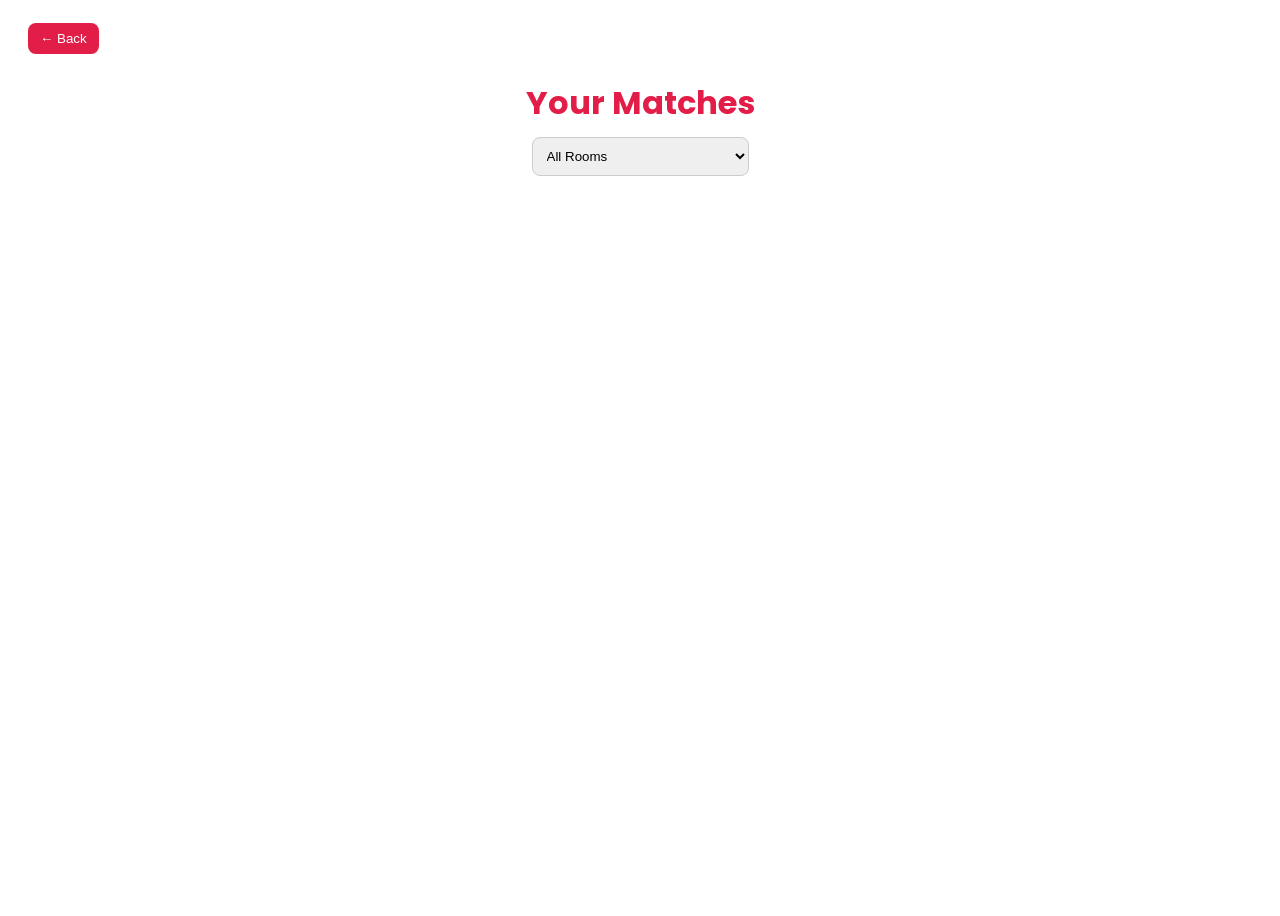
<file: matches.html>
<!DOCTYPE html>
<html lang="en">

<head>
<meta charset="UTF-8">
<meta name="viewport" content="width=device-width, initial-scale=1.0">

<title>Matches</title>

<link href="https://fonts.googleapis.com/css2?family=Poppins:wght@300;400;500;600;700&display=swap" rel="stylesheet">

<style>

body{
    font-family:Poppins;
    background-image: url("https://digitallearning.eletsonline.com/wp-content/uploads/2020/05/CUPB_Drone.jpg");
    background-size: cover;
    background-position: center;
    background-repeat: no-repeat;
    min-height: 100vh;
}

/* TOP BAR */

.top{
    display:flex;
    justify-content:space-between;
    align-items:center;
    padding:15px 20px;
}

.back{
    padding:8px 12px;
    border:none;
    background:#e11d48;
    color:white;
    border-radius:8px;
    cursor:pointer;
}

h1{
    text-align:center;
    color:#e11d48;
    margin:10px 0;
}

/* FILTER BOX */

.filter{
    width:90%;
    margin:10px auto;
    display:flex;
    gap:10px;
    justify-content:center;
}

select{
    padding:10px;
    border-radius:8px;
    border:1px solid #ccc;
}

/* CARDS */

.cards{
    width:90%;
    margin:20px auto;
    display:grid;
    grid-template-columns:repeat(auto-fit,minmax(260px,1fr));
    gap:15px;
}

.card{
    background: rgba(255,255,255,0.92);
    backdrop-filter: blur(5px);
    padding: 15px;
    border-radius: 15px;
    box-shadow:0 5px 15px rgba(0,0,0,0.2);
}

.name{
    font-size:18px;
    font-weight:600;
}

.room{
    color:#2563eb;
    font-weight:600;
    margin:5px 0;
}

.match{
    color:green;
    font-weight:700;
}

.contact{
    font-size:13px;
    margin-top:8px;
}

</style>

</head>

<body>

<div class="top">
    <button class="back" onclick="history.back()">← Back</button>
</div>

<h1>Your Matches</h1>

<!-- ROOM FILTER -->
<div class="filter">

<select id="roomFilter" onchange="render()">
    <option value="all">All Rooms</option>
    <option value="ac_attached">AC + Attached Washroom</option>
    <option value="cooler_attached">Cooler + Attached Washroom</option>
</select>

</div>

<div class="cards" id="cards"></div>

<script>

let hobbies = JSON.parse(localStorage.getItem("selectedHobbies")) || [];
let gender = localStorage.getItem("selectedGender");

const roommates = [

{name:"Arnav Modgil",gender:"male",room:"ac_attached",hobbies:["study","coding","music"],phone:"1111",email:"a@gmail.com"},
{name:"Rohan Sharma",gender:"male",room:"cooler_attached",hobbies:["gaming","sports","music"],phone:"1112",email:"b@gmail.com"},
{name:"Aman Verma",gender:"male",room:"ac_attached",hobbies:["study","reading"],phone:"1113",email:"c@gmail.com"},
{name:"Kabir Singh",gender:"male",room:"cooler_attached",hobbies:["gym","sports"],phone:"1114",email:"d@gmail.com"},
{name:"Yash Raj",gender:"male",room:"ac_attached",hobbies:["coding","gaming"],phone:"1115",email:"e@gmail.com"},
{name:"Nikhil Jain",gender:"male",room:"cooler_attached",hobbies:["music","study"],phone:"1116",email:"f@gmail.com"},
{name:"Rahul Yadav",gender:"male",room:"ac_attached",hobbies:["sports","gym"],phone:"1117",email:"g@gmail.com"},
{name:"Dev Patel",gender:"male",room:"cooler_attached",hobbies:["music","gaming"],phone:"1118",email:"h@gmail.com"},
{name:"Manav Gupta",gender:"male",room:"ac_attached",hobbies:["study","sports"],phone:"1119",email:"i@gmail.com"},
{name:"Aryan Mehta",gender:"male",room:"cooler_attached",hobbies:["reading","music"],phone:"1120",email:"j@gmail.com"},

{name:"Ananya Sharma",gender:"female",room:"ac_attached",hobbies:["study","music"],phone:"2211",email:"k@gmail.com"},
{name:"Riya Verma",gender:"female",room:"cooler_attached",hobbies:["gaming","sports"],phone:"2212",email:"l@gmail.com"},
{name:"Simran Kaur",gender:"female",room:"ac_attached",hobbies:["coding","study"],phone:"2213",email:"m@gmail.com"},
{name:"Neha Gupta",gender:"female",room:"cooler_attached",hobbies:["reading","music"],phone:"2214",email:"n@gmail.com"},
{name:"Ishita Singh",gender:"female",room:"ac_attached",hobbies:["sports","gaming"],phone:"2215",email:"o@gmail.com"},
{name:"Kritika Yadav",gender:"female",room:"cooler_attached",hobbies:["coding","music"],phone:"2216",email:"p@gmail.com"},
{name:"Palak Sharma",gender:"female",room:"ac_attached",hobbies:["gym","reading"],phone:"2217",email:"q@gmail.com"},
{name:"Meera Joshi",gender:"female",room:"cooler_attached",hobbies:["study","cooking"],phone:"2218",email:"r@gmail.com"},
{name:"Tanya Malhotra",gender:"female",room:"ac_attached",hobbies:["sports","music"],phone:"2219",email:"s@gmail.com"},
{name:"Sanya Bhatia",gender:"female",room:"cooler_attached",hobbies:["study","gaming"],phone:"2220",email:"t@gmail.com"}

];

function score(user, person){

    let c = 0;

    user.forEach(h=>{
        if(person.hobbies.includes(h)) c++;
    });

    return Math.round((c / person.hobbies.length) * 100);
}

function render(){

    let room = document.getElementById("roomFilter").value;

    let box = document.getElementById("cards");

    box.innerHTML = "";

    roommates.forEach(p=>{

        if(p.gender !== gender) return;

        if(room !== "all" && p.room !== room) return;

        let s = score(hobbies, p);

        box.innerHTML += `
        <div class="card">

            <div class="name">${p.name}</div>

            <div class="room">${p.room === "ac_attached"
                ? "AC + Attached Washroom"
                : "Cooler + Attached Washroom"}</div>

            <div>Hobbies: ${p.hobbies.join(", ")}</div>

            <div class="match">${s}% Match</div>

            <div class="contact">📞 ${p.phone}<br>📧 ${p.email}</div>

        </div>
        `;
    });
}

render();

</script>

</body>
</html>
</file>
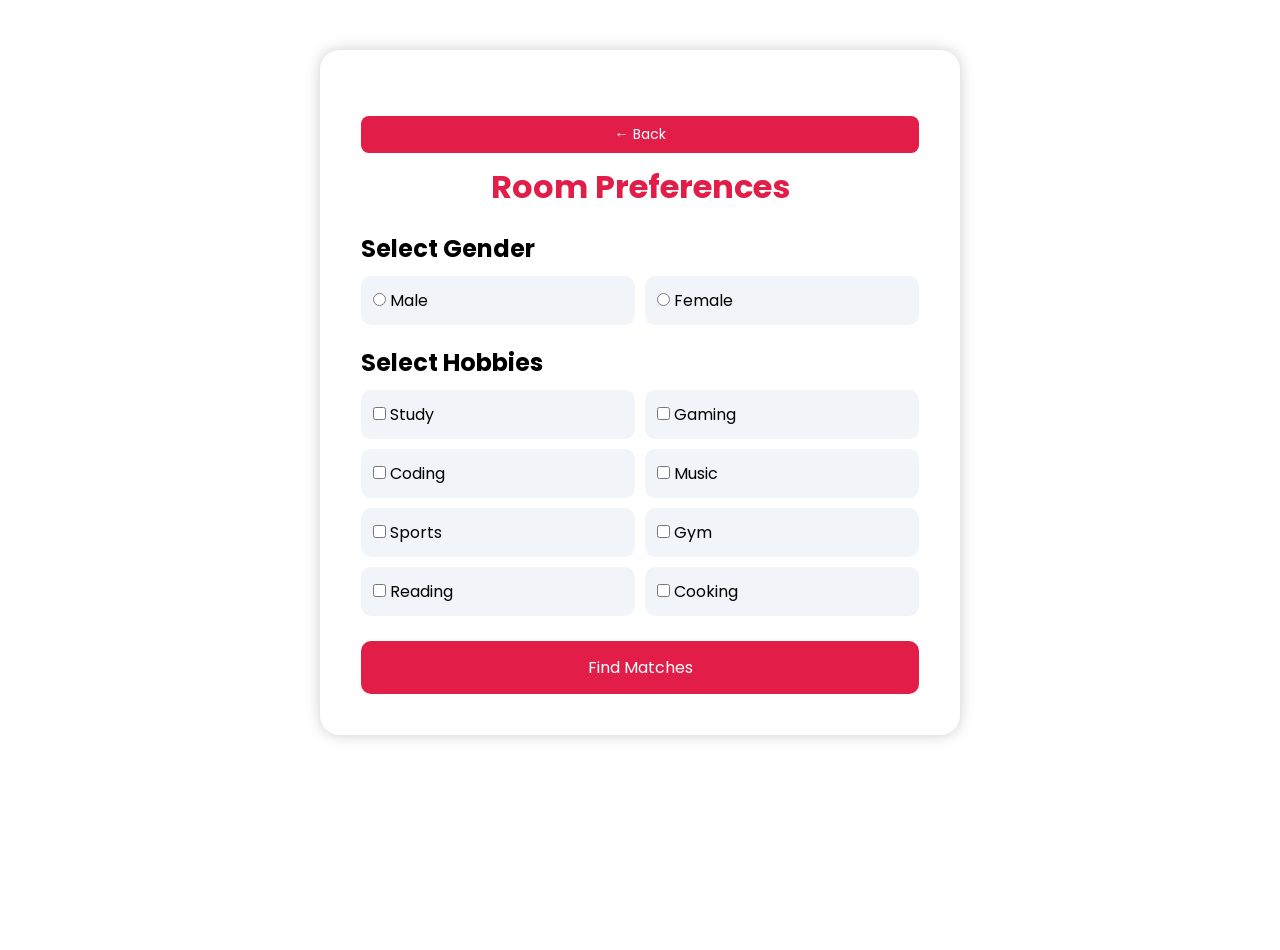
<file: preferences.html>
<!DOCTYPE html>
<html lang="en">

<head>
<meta charset="UTF-8">
<meta name="viewport" content="width=device-width, initial-scale=1.0">

<title>Preferences - RoomieMatch</title>

<link href="https://fonts.googleapis.com/css2?family=Poppins:wght@300;400;500;600;700&display=swap" rel="stylesheet">

<style>

*{
    margin:0;
    padding:0;
    box-sizing:border-box;
    font-family:'Poppins',sans-serif;
}

body{
    background-image: url("https://www.chitkara.edu.in/wp-content/themes/chitkara/images/2026/about/infrastructure/academic-1.webp");
    background-size: cover;
    background-position: center;
    background-repeat: no-repeat;
    min-height: 100vh;
}


.container{
    width:50%;
    margin:50px auto;

    background:rgba(255,255,255,0.25);

    backdrop-filter:blur(10px);
    -webkit-backdrop-filter:blur(10px);

    border:1px solid rgba(255,255,255,0.3);

    padding:40px;
    border-radius:20px;
    box-shadow:0 0 15px rgba(0,0,0,0.2);
}

h1{
    text-align:center;
    color:#e11d48;
    margin-bottom:20px;
}

h2{
    margin-top:20px;
    margin-bottom:10px;
}

.checkbox-grid{
    display:grid;
    grid-template-columns:repeat(auto-fit,minmax(180px,1fr));
    gap:10px;
}

.card{
    background:#f1f5f9;
    padding:12px;
    border-radius:10px;
}

button{
    width:100%;
    padding:14px;
    margin-top:25px;
    border:none;
    background:#e11d48;
    color:white;
    font-size:16px;
    border-radius:10px;
    cursor:pointer;
}
.top{
    display:flex;
    justify-content:flex-start;
    margin-bottom:10px;
}

.back{
    padding:8px 12px;
    border:none;
    background:#e11d48;
    color:white;
    border-radius:8px;
    cursor:pointer;
    font-size:14px;
    transition:0.2s;
}

.back:hover{
    background:#be123c;
    transform:scale(1.05);
}


</style>

</head>

<body>


    
<div class="container">
    <div class="top">
    <button class="back" onclick="window.location.href='index.html'">← Back</button>
</div>

<h1>Room Preferences</h1>

<form onsubmit="goToMatches(event)">

<h2>Select Gender</h2>

<div class="checkbox-grid">

<label class="card">
<input type="radio" name="gender" value="male" required> Male
</label>

<label class="card">
<input type="radio" name="gender" value="female"> Female
</label>

</div>

<h2>Select Hobbies</h2>

<div class="checkbox-grid">

<label class="card"><input type="checkbox" value="study" class="hobby"> Study</label>
<label class="card"><input type="checkbox" value="gaming" class="hobby"> Gaming</label>
<label class="card"><input type="checkbox" value="coding" class="hobby"> Coding</label>
<label class="card"><input type="checkbox" value="music" class="hobby"> Music</label>
<label class="card"><input type="checkbox" value="sports" class="hobby"> Sports</label>
<label class="card"><input type="checkbox" value="gym" class="hobby"> Gym</label>
<label class="card"><input type="checkbox" value="reading" class="hobby"> Reading</label>
<label class="card"><input type="checkbox" value="cooking" class="hobby"> Cooking</label>

</div>

<button type="submit">Find Matches</button>

</form>

</div>

<script>

function goToMatches(e){
    e.preventDefault();

    let hobbies = [];

    document.querySelectorAll(".hobby:checked").forEach(i=>{
        hobbies.push(i.value);
    });

    let gender = document.querySelector('input[name="gender"]:checked').value;

    localStorage.setItem("selectedHobbies", JSON.stringify(hobbies));
    localStorage.setItem("selectedGender", gender);

    window.location.href = "matches.html";
}

</script>

</body>
</html>
</file>
